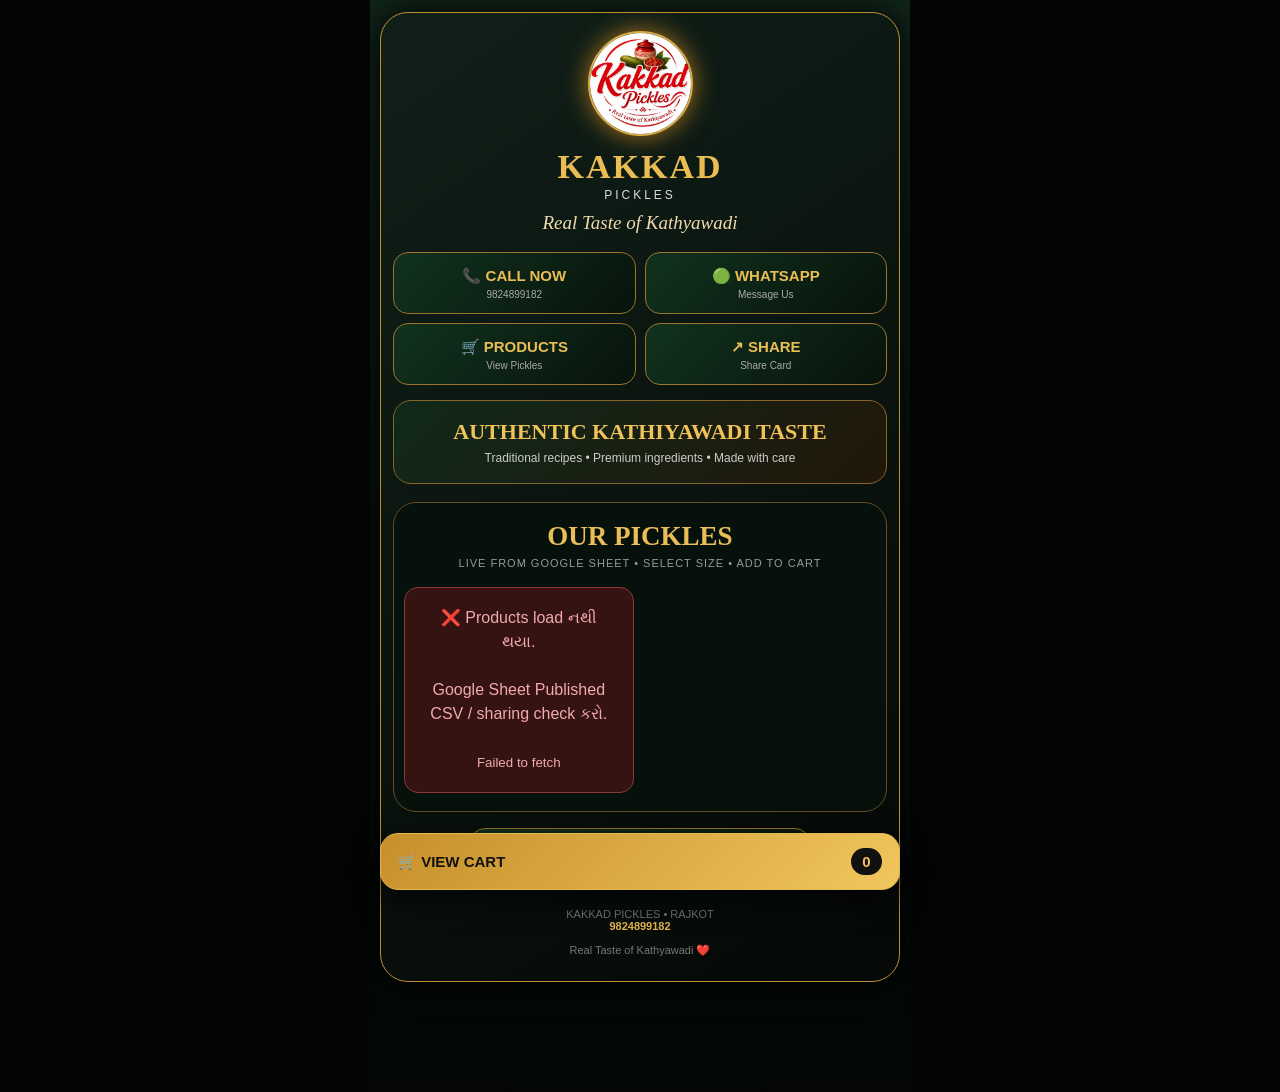
<file: index.html>
<!doctype html>
<html lang="en">
<head>
<meta charset="utf-8">
<meta name="viewport" content="width=device-width,initial-scale=1,viewport-fit=cover">
<meta name="theme-color" content="#07150f">
<title>Kakkad Pickles | Rajkot</title>

<style>
*{box-sizing:border-box}

html{
  scroll-behavior:smooth;
}

body{
  margin:0;
  background:#030604;
  color:#fff;
  font-family:Arial,sans-serif;
}

.page{
  width:min(100%,540px);
  margin:auto;
  min-height:100vh;
  padding:12px 10px 110px;
  background:linear-gradient(
    180deg,
    #10251a,
    #07110c 45%,
    #030604
  );
}

.main{
  border:1px solid #bd8f35;
  border-radius:28px;
  padding:18px 12px 24px;
  background:linear-gradient(145deg,#102018,#050806);
  box-shadow:0 0 35px #000;
}

/* ================= LOGO ================= */

.logo-box{
  width:105px;
  height:105px;
  margin:0 auto 10px;
  border:2px solid #d9aa43;
  border-radius:50%;
  background:#06140c;
  display:flex;
  align-items:center;
  justify-content:center;
  overflow:hidden;
  box-shadow:0 0 25px #a87520;
}

.logo-box img{
  width:100%;
  height:100%;
  object-fit:contain;
  display:block;
}

/* fallback K */
.logo-fallback{
  color:#e8bb50;
  font:700 52px Georgia,serif;
}

/* ================= HEADER ================= */

h1{
  text-align:center;
  margin:12px 0 2px;
  color:#e9bc54;
  font:700 34px Georgia,serif;
  letter-spacing:2px;
}

.sub{
  text-align:center;
  color:#ddd;
  font-size:12px;
  letter-spacing:3px;
}

.tag{
  text-align:center;
  color:#f1dbad;
  font:italic 19px Georgia,serif;
  margin:10px 0 18px;
}

/* ================= ACTION BUTTONS ================= */

.actions{
  display:grid;
  grid-template-columns:1fr 1fr;
  gap:9px;
}

.action{
  min-height:62px;
  border:1px solid #9b742d;
  border-radius:15px;
  background:linear-gradient(135deg,#11321e,#07130c);
  color:#fff;
  text-decoration:none;
  display:flex;
  flex-direction:column;
  align-items:center;
  justify-content:center;
  cursor:pointer;
}

.action strong{
  color:#eabd55;
  font-size:15px;
}

.action small{
  color:#aaa;
  margin-top:4px;
  font-size:10px;
}

/* ================= HERO ================= */

.hero{
  margin-top:15px;
  padding:18px 12px;
  text-align:center;
  border:1px solid #88652a;
  border-radius:18px;
  background:linear-gradient(135deg,#10291a,#211709);
}

.hero strong{
  display:block;
  color:#efc25a;
  font:700 22px Georgia,serif;
}

.hero span{
  display:block;
  color:#ccc;
  font-size:12px;
  margin-top:6px;
}

/* ================= PRODUCTS ================= */

.section{
  margin-top:18px;
}

.products{
  padding:18px 10px;
  border:1px solid #654c21;
  border-radius:23px;
  background:#07110c;
}

.section-title{
  text-align:center;
  color:#eabd57;
  font:700 27px Georgia,serif;
}

.section-sub{
  text-align:center;
  color:#999;
  font-size:11px;
  letter-spacing:1px;
  margin:5px 0 18px;
}

.loading{
  text-align:center;
  padding:25px 10px;
  color:#c9c9c9;
}

.error{
  padding:18px;
  text-align:center;
  border:1px solid #8d3737;
  border-radius:14px;
  background:#351313;
  color:#f2aaaa;
  line-height:1.5;
}

/* product grid */

.product-list{
  display:grid;
  grid-template-columns:1fr;
  gap:13px;
}

.product-card{
  padding:16px 12px;
  border:1px solid #87652b;
  border-radius:19px;
  background:linear-gradient(
    145deg,
    #12261a,
    #08120d
  );
  box-shadow:0 5px 15px #0005;
}

.product-image{
  width:100%;
  height:145px;
  margin-bottom:13px;
  border-radius:14px;
  overflow:hidden;
  border:1px solid #6e5223;
  background:
    linear-gradient(135deg,#14291c,#07110c);
  display:flex;
  align-items:center;
  justify-content:center;
}

.product-image img{
  width:100%;
  height:100%;
  object-fit:contain;
  display:block;
}

.placeholder{
  text-align:center;
  color:#b78c3a;
  font:700 42px Georgia,serif;
}

.product-card h3{
  margin:0 0 13px;
  text-align:center;
  color:#edc15b;
  font:700 21px/1.25 Georgia,serif;
}

.product-image-box{
  width:100%;
  padding:8px;
  border:1px solid #9b742d;
  border-radius:20px;
  overflow:hidden;
}

.product-image-box img{
  width:100%;
  height:auto;
  display:block;
  object-fit:cover;
  border-radius:14px;
}

/* size buttons */

.size-grid{
  display:grid;
  grid-template-columns:1fr 1fr;
  gap:10px;
}

.size-card{
  min-height:112px;
  padding:10px 6px;
  border:1px solid #9b742d;
  border-radius:13px;
  background:#08150e;
  color:#fff;
  cursor:pointer;
  touch-action:manipulation;
  transition:.15s;
}

.size-card:hover{
  border-color:#efc45c;
}

.size-card:active{
  transform:scale(.96);
}

.size-card.selected{
  border-color:#ffe08b;
  background:linear-gradient(
    135deg,
    #bd8728,
    #edc35d
  );
  color:#111;
  box-shadow:0 0 18px #d9a83d66;
}

.size{
  display:block;
  font-size:14px;
  font-weight:700;
}

.price{
  display:block;
  color:#edbd50;
  font-size:22px;
  font-weight:900;
  margin:7px 0 10px;
}

.size-card.selected .price{
  color:#111;
}

.add{
  display:block;
  padding:9px 3px;
  border-radius:9px;
  background:linear-gradient(
    135deg,
    #c88f2b,
    #edc35c
  );
  color:#111;
  font-size:10px;
  font-weight:900;
}

.size-card.selected .add{
  background:#111;
  color:#f0c45c;
}

/* ================= LOCATION ================= */

.location{
  margin-top:16px;
  display:flex;
  justify-content:center;
}

.location a{
  width:min(100%,340px);
}

/* ================= FOOTER ================= */

.footer{
  text-align:center;
  color:#777;
  font-size:11px;
  margin-top:18px;
}

.phone{
  color:#e6b64f;
  font-weight:800;
}

/* ================= CART BAR ================= */

.cart-bar{
  position:fixed;
  left:50%;
  bottom:10px;
  transform:translateX(-50%);
  width:min(94%,520px);
  z-index:100;
}

.view-cart{
  width:100%;
  padding:14px 17px;
  border:1px solid #e4b84d;
  border-radius:18px;
  background:linear-gradient(
    135deg,
    #c78f2b,
    #f0c75d
  );
  color:#111;
  font-size:15px;
  font-weight:900;
  display:flex;
  align-items:center;
  justify-content:space-between;
  box-shadow:0 10px 30px #000b;
  cursor:pointer;
}

.cart-count{
  min-width:31px;
  padding:5px 10px;
  border-radius:20px;
  background:#111;
  color:#efc15b;
  text-align:center;
}

/* ================= CART PANEL ================= */

.cart-panel{
  display:none;
  position:fixed;
  left:50%;
  bottom:78px;
  transform:translateX(-50%);
  width:min(94%,520px);
  max-height:62vh;
  overflow:auto;
  z-index:99;
  padding:18px;
  background:#07110c;
  border:1px solid #c99a32;
  border-radius:23px;
  box-shadow:0 18px 55px #000e;
}

.cart-panel.show{
  display:block;
}

.cart-head{
  display:flex;
  align-items:center;
  justify-content:space-between;
}

.cart-head h2{
  margin:0;
  color:#edc15b;
  font:700 23px Georgia,serif;
}

.close-cart{
  width:35px;
  height:35px;
  border:1px solid #866326;
  border-radius:10px;
  background:#09150e;
  color:#fff;
  font-size:21px;
  cursor:pointer;
}

.cart-list{
  margin-top:8px;
}

.cart-item{
  display:flex;
  align-items:center;
  justify-content:space-between;
  gap:12px;
  padding:12px 0;
  border-bottom:1px solid #ffffff12;
}

.cart-name{
  font-weight:800;
}

.cart-meta{
  display:block;
  color:#aaa;
  font-size:12px;
  margin-top:4px;
}

.qty{
  display:flex;
  align-items:center;
  gap:8px;
  flex-shrink:0;
}

.qty button{
  width:32px;
  height:32px;
  border:1px solid #a97b2d;
  border-radius:8px;
  background:#0b1b12;
  color:#edbd50;
  font-weight:900;
  font-size:18px;
  cursor:pointer;
  touch-action:manipulation;
}

.qty button:active{
  transform:scale(.92);
  background:#183522;
}

.summary{
  display:flex;
  justify-content:space-between;
  margin-top:14px;
  padding-top:12px;
  border-top:1px solid #a77b2d55;
  color:#edbd50;
  font-size:18px;
  font-weight:900;
}

.order{
  width:100%;
  margin-top:12px;
  padding:14px;
  border:0;
  border-radius:13px;
  background:linear-gradient(
    135deg,
    #c78f2b,
    #efc55d
  );
  color:#111;
  font-size:15px;
  font-weight:900;
  cursor:pointer;
}

.empty{
  text-align:center;
  color:#aaa;
  padding:18px;
}

/* ================= RESPONSIVE ================= */

@media(min-width:600px){
  .product-list{
    grid-template-columns:repeat(2,minmax(0,1fr));
  }
}

@media(max-width:380px){

  .page{
    padding-left:7px;
    padding-right:7px;
  }

  .main{
    padding-left:9px;
    padding-right:9px;
  }

  .product-card{
    padding:14px 9px;
  }

  .product-image{
    height:125px;
  }

  .product-card h3{
    font-size:19px;
  }

  .size-card{
    min-height:105px;
  }

  .size-grid{
    gap:8px;
  }
}

/* ===== FINAL PRODUCT IMAGE WIDTH FIX ===== */

#products .product-card{
  width:100% !important;
  overflow:hidden !important;
}

#products .product-card .image-box,
#products .product-card .product-image-box,
#products .product-card .image-wrap{
  width:100% !important;
  max-width:100% !important;
  padding:0 !important;
  margin:0 0 16px 0 !important;
  overflow:hidden !important;
  border-radius:18px !important;
}

#products .product-card img{
  width:100% !important;
  max-width:100% !important;
  height:auto !important;
  min-width:100% !important;
  object-fit:cover !important;
  object-position:center !important;
  display:block !important;
  border-radius:18px !important;
}

/* Mobile */
@media(max-width:600px){
  #products .product-card img{
    width:100% !important;
    height:auto !important;
  }
}

/* FINAL GOLKERI IMAGE - FULL WIDTH + NO CROP */
#products .product-card img,
#products .product-image,
#products .image-box img {
    width: 100% !important;
    max-width: 100% !important;
    height: auto !important;
    min-height: 0 !important;
    max-height: none !important;
    object-fit: contain !important;
    object-position: center !important;
    display: block !important;
    border-radius: 16px !important;
}
</style>
</head>

<body>

<div class="page">

<div class="main">

<!-- ================= LOGO ================= -->

<div class="logo-box">
  <img
    src="logo.webp"
    alt="Kakkad Pickles Logo"
    onerror="this.style.display='none';this.parentElement.innerHTML='<span class=&quot;logo-fallback&quot;>K</span>';"
  >
</div>

<h1>KAKKAD</h1>

<div class="sub">
  PICKLES
</div>

<div class="tag">
  Real Taste of Kathyawadi
</div>

<!-- ================= ACTIONS ================= -->

<div class="actions">

<a
  class="action"
  href="tel:+919824899182"
>
<strong>📞 CALL NOW</strong>
<small>9824899182</small>
</a>

<a
  class="action"
  href="https://wa.me/919824899182"
  target="_blank"
>
<strong>🟢 WHATSAPP</strong>
<small>Message Us</small>
</a>

<button
  class="action"
  type="button"
  onclick="document.getElementById('products').scrollIntoView({behavior:'smooth'})"
>
<strong>🛒 PRODUCTS</strong>
<small>View Pickles</small>
</button>

<button
  class="action"
  type="button"
  onclick="shareCard()"
>
<strong>↗ SHARE</strong>
<small>Share Card</small>
</button>

</div>

<!-- ================= HERO ================= -->

<div class="hero">

<strong>
AUTHENTIC KATHIYAWADI TASTE
</strong>

<span>
Traditional recipes • Premium ingredients • Made with care
</span>

</div>

<!-- ================= PRODUCTS ================= -->

<section
  class="section products"
  id="products"
>

<div class="section-title">
OUR PICKLES
</div>

<div class="section-sub">
LIVE FROM GOOGLE SHEET • SELECT SIZE • ADD TO CART
</div>

<div
  id="productList"
  class="product-list"
>

<div class="loading">
⏳ Loading products...
</div>

</div>

</section>

<!-- ================= LOCATION ================= -->

<div class="location">

<a
  class="action"
  href="https://www.google.com/maps/search/?api=1&query=Kakkad+Pickles+Rajkot"
  target="_blank"
>
<strong>📍 LOCATION</strong>
<small>Rajkot, Gujarat</small>
</a>

</div>

<div class="footer">

KAKKAD PICKLES • RAJKOT
<br>

<span class="phone">
9824899182
</span>

<br><br>

Real Taste of Kathyawadi ❤️

</div>

</div>
</div>

<!-- ================= CART PANEL ================= -->

<div
  id="cartPanel"
  class="cart-panel"
>

<div class="cart-head">

<h2>
YOUR CART
</h2>

<button
  class="close-cart"
  type="button"
  onclick="toggleCart()"
>
×
</button>

</div>

<div
  id="cartList"
  class="cart-list"
></div>

<div class="summary">

<span>
Total
</span>

<span id="cartTotal">
₹0
</span>

</div>

<button
  class="order"
  type="button"
  onclick="orderCart()"
>
🟢 ORDER ON WHATSAPP
</button>

</div>

<!-- ================= FIXED CART ================= -->

<div class="cart-bar">

<button
  class="view-cart"
  type="button"
  onclick="toggleCart()"
>

<span>
🛒 VIEW CART
</span>

<span
  id="cartCount"
  class="cart-count"
>
0
</span>

</button>

</div>

<script>

/* =====================================================
   GOOGLE SHEET CSV
===================================================== */

const SHEET_URL =
"https://docs.google.com/spreadsheets/d/e/2PACX-1vStfoYZJzDES0lAav3gzVi4hHMrr-g-vu6oHbAecwVN7-j5ZfyZCE4wy5qE8oaH0fSw14Y97pHMmUrU/pub?gid=179675377&single=true&output=csv";


/* =====================================================
   WHATSAPP NUMBER
===================================================== */

const WHATSAPP_NUMBER =
"919824899182";


/* =====================================================
   CART
===================================================== */

const cart = {};


/* =====================================================
   CSV PARSER
===================================================== */

function parseCSV(text){

  const rows = [];

  let row = [];
  let cell = "";
  let insideQuotes = false;

  for(let i=0;i<text.length;i++){

    const char = text[i];
    const next = text[i+1];

    if(char === '"' && insideQuotes && next === '"'){
      cell += '"';
      i++;
      continue;
    }

    if(char === '"'){
      insideQuotes = !insideQuotes;
      continue;
    }

    if(char === "," && !insideQuotes){

      row.push(cell.trim());
      cell = "";
      continue;

    }

    if((char === "\n" || char === "\r") && !insideQuotes){

      if(char === "\r" && next === "\n"){
        i++;
      }

      row.push(cell.trim());
      cell = "";

      if(row.some(v => v !== "")){
        rows.push(row);
      }

      row = [];
      continue;
    }

    cell += char;
  }

  if(cell !== "" || row.length){

    row.push(cell.trim());

    if(row.some(v => v !== "")){
      rows.push(row);
    }
  }

  return rows;
}


/* =====================================================
   NORMALIZE COLUMN
===================================================== */

function normalize(value){

  return String(value || "")
    .trim()
    .toLowerCase()
    .replace(/\s+/g," ");
}


/* =====================================================
   LOAD PRODUCTS
===================================================== */

async function loadProducts(){

  const container =
    document.getElementById("productList");

  try{

    const response = await fetch(
      SHEET_URL + "&cache=" + Date.now(),
      {
        method:"GET",
        cache:"no-store"
      }
    );

    if(!response.ok){
      throw new Error("Google Sheet could not be loaded.");
    }

    const csv = await response.text();

    if(!csv || csv.length < 20){
      throw new Error("Empty Google Sheet response.");
    }

    const rows = parseCSV(csv);

    if(rows.length < 2){
      throw new Error("No product rows found.");
    }

    const headers = rows[0].map(normalize);

    const index = {};

    headers.forEach(function(header,i){
      index[header] = i;
    });


    /*
      Google Sheet columns:

      Display Order
      Category
      Product
      Weight
      Price
      Status
      Image
    */

    const productIndex =
      index["product"];

    const weightIndex =
      index["weight"];

    const priceIndex =
      index["price"];

    const statusIndex =
      index["status"];

    const imageIndex =
      index["image"];

    if(
      productIndex === undefined ||
      weightIndex === undefined ||
      priceIndex === undefined
    ){

      throw new Error(
        "Product / Weight / Price columns not found."
      );

    }


    const products = [];

    for(let i=1;i<rows.length;i++){

      const row = rows[i];

      const name =
        String(row[productIndex] || "").trim();

      const weight =
        String(row[weightIndex] || "").trim();

      const price =
        parseFloat(
          String(row[priceIndex] || "")
            .replace(/[₹,\s]/g,"")
        );

      const status =
        statusIndex !== undefined
          ? String(row[statusIndex] || "").trim()
          : "Active";

      const image =
        imageIndex !== undefined
          ? String(row[imageIndex] || "").trim()
          : "";


      if(!name || !weight || !price){
        continue;
      }


      if(
        status &&
        status.toLowerCase() !== "active"
      ){
        continue;
      }


      products.push({
        name:name,
        weight:weight,
        price:price,
        image:image
      });

    }


    if(!products.length){

      throw new Error(
        "No Active products found in Google Sheet."
      );

    }


    renderProducts(products);

  }catch(error){

    console.error(
      "Google Sheet error:",
      error
    );

    container.innerHTML = `
      <div class="error">

      ❌ Products load નથી થયા.

      <br><br>

      Google Sheet Published CSV / sharing check કરો.

      <br><br>

      <small>
      ${escapeHTML(error.message)}
      </small>

      </div>
    `;

  }

}


/* =====================================================
   ESCAPE HTML
===================================================== */

function escapeHTML(value){

  return String(value)
    .replace(/&/g,"&amp;")
    .replace(/</g,"&lt;")
    .replace(/>/g,"&gt;")
    .replace(/"/g,"&quot;")
    .replace(/'/g,"&#039;");

}


/* =====================================================
   IMAGE URL
===================================================== */

function getImageURL(url){

  if(!url) return "";

  url = url.trim();

  if(!url) return "";

  /*
    Google Drive support
  */

  const driveMatch =
    url.match(/\/file\/d\/([^/]+)/);

  if(driveMatch){

    return
      "https://drive.google.com/uc?export=view&id="
      + driveMatch[1];

  }


  return url;

}


/* =====================================================
   RENDER PRODUCTS
===================================================== */

function renderProducts(products){

  const container =
    document.getElementById("productList");

  container.innerHTML = "";

  /*
    Group products by product name
  */

  const groups = {};

  products.forEach(function(item){

    const key =
      normalize(item.name);

    if(!groups[key]){

      groups[key] = {
        name:item.name,
        image:item.image,
        sizes:[]
      };

    }

    groups[key].sizes.push(item);

    /*
      If first row has no image
      but another row has image,
      use that image.
    */

    if(
      !groups[key].image &&
      item.image
    ){

      groups[key].image =
        item.image;

    }

  });


  Object.values(groups).forEach(function(product){

    const card =
      document.createElement("article");

    card.className =
      "product-card";


    /* IMAGE */

    const imageBox =
      document.createElement("div");

    imageBox.className =
      "product-image";


    const imageURL =
      getImageURL(product.image);


    if(imageURL){

      const img =
        document.createElement("img");

      img.src = imageURL;

      img.alt =
        product.name;

      img.loading =
        "lazy";

      img.onerror =
        function(){

          this.style.display =
            "none";

          imageBox.innerHTML =
            '<div class="placeholder">K</div>';

        };

      imageBox.appendChild(img);

    }else{

      imageBox.innerHTML =
        '<div class="placeholder">K</div>';

    }


    card.appendChild(imageBox);


    /* PRODUCT NAME */

    const title =
      document.createElement("h3");

    title.textContent =
      product.name;

    card.appendChild(title);


    /* SIZE GRID */

    const sizeGrid =
      document.createElement("div");

    sizeGrid.className =
      "size-grid";


    product.sizes.forEach(function(item){

      const button =
        document.createElement("button");

      button.type =
        "button";

      button.className =
        "size-card";


      const size =
        document.createElement("span");

      size.className =
        "size";

      size.textContent =
        item.weight;


      const price =
        document.createElement("span");

      price.className =
        "price";

      price.textContent =
        "₹" + item.price;


      const add =
        document.createElement("span");

      add.className =
        "add";

      add.textContent =
        "🛒 ADD TO CART";


      button.appendChild(size);
      button.appendChild(price);
      button.appendChild(add);


      button.onclick =
        function(){

          addToCart(
            item.name,
            item.weight,
            item.price,
            button
          );

        };


      sizeGrid.appendChild(button);

    });


    card.appendChild(sizeGrid);

    container.appendChild(card);

  });

}


/* =====================================================
   ADD TO CART
===================================================== */

function addToCart(
  product,
  weight,
  price,
  button
){

  const key =
    product + "|" + weight;


  if(!cart[key]){

    cart[key] = {
      name:product,
      weight:weight,
      price:Number(price),
      qty:0
    };

  }


  cart[key].qty++;


  /*
    Selected button
  */

  const parent =
    button.closest(".product-card");

  if(parent){

    parent
      .querySelectorAll(".size-card")
      .forEach(function(btn){

        btn.classList.remove("selected");

      });

  }


  button.classList.add("selected");


  updateCart();


  /*
    Open cart automatically
  */

  document
    .getElementById("cartPanel")
    .classList.add("show");

}


/* =====================================================
   CHANGE QUANTITY
===================================================== */

function changeQty(
  key,
  amount
){

  if(!cart[key]){
    return;
  }


  cart[key].qty += amount;


  if(cart[key].qty <= 0){

    delete cart[key];

  }


  updateCart();

}


/* =====================================================
   UPDATE CART
===================================================== */

function updateCart(){

  const items =
    Object.values(cart);


  let count = 0;
  let total = 0;


  items.forEach(function(item){

    count += item.qty;

    total +=
      item.qty * item.price;

  });


  document
    .getElementById("cartCount")
    .textContent =
      count;


  document
    .getElementById("cartTotal")
    .textContent =
      "₹" + total;


  const list =
    document.getElementById("cartList");


  if(!items.length){

    list.innerHTML =
      '<div class="empty">Your cart is empty</div>';

    return;

  }


  list.innerHTML =
    items.map(function(item){

      const key =
        item.name + "|" + item.weight;


      return `
      <div class="cart-item">

        <div>

          <div class="cart-name">
            ${escapeHTML(item.name)}
          </div>

          <div class="cart-meta">
            ${escapeHTML(item.weight)}
            • ₹${item.price} each
          </div>

        </div>

        <div class="qty">

          <button
            type="button"
            onclick='changeQty(${JSON.stringify(key)},-1)'
          >
            −
          </button>

          <span>
            ${item.qty}
          </span>

          <button
            type="button"
            onclick='changeQty(${JSON.stringify(key)},1)'
          >
            +
          </button>

        </div>

      </div>
      `;

    }).join("");

}


/* =====================================================
   TOGGLE CART
===================================================== */

function toggleCart(){

  document
    .getElementById("cartPanel")
    .classList.toggle("show");

}


/* =====================================================
   WHATSAPP ORDER
===================================================== */

function orderCart(){

  const items =
    Object.values(cart);


  if(!items.length){

    alert(
      "Please add a product first."
    );

    return;

  }


  let total = 0;


  const lines =
    items.map(function(item){

      const amount =
        item.qty * item.price;


      total += amount;


      return (
        item.name +
        " - " +
        item.weight +
        " × " +
        item.qty +
        " = ₹" +
        amount
      );

    });


  const message =
    "Hello Kakkad Pickles, I want to order:\n\n" +
    lines.join("\n") +
    "\n\nTotal = ₹" +
    total;


  /*
    Open WhatsApp
  */

  const whatsappURL =
    "https://wa.me/" +
    WHATSAPP_NUMBER +
    "?text=" +
    encodeURIComponent(message);


  window.open(
    whatsappURL,
    "_blank"
  );


  /*
    IMPORTANT:
    Clear cart after WhatsApp order
  */

  Object.keys(cart).forEach(function(key){

    delete cart[key];

  });


  /*
    Remove selected buttons
  */

  document
    .querySelectorAll(".size-card")
    .forEach(function(button){

      button.classList.remove("selected");

    });


  updateCart();


  /*
    Close cart
  */

  document
    .getElementById("cartPanel")
    .classList.remove("show");

}


/* =====================================================
   SHARE
===================================================== */

function shareCard(){

  const text =
    "Kakkad Pickles - Rajkot\n" +
    "Real Taste of Kathyawadi\n" +
    "📞 9824899182";


  if(navigator.share){

    navigator.share({

      title:
        "Kakkad Pickles",

      text:text

    }).catch(function(){});

  }else{

    window.open(
      "https://wa.me/?text=" +
      encodeURIComponent(text),
      "_blank"
    );

  }

}


/* =====================================================
   START
===================================================== */

loadProducts();

updateCart();

</script>

</body>
</html>
</file>
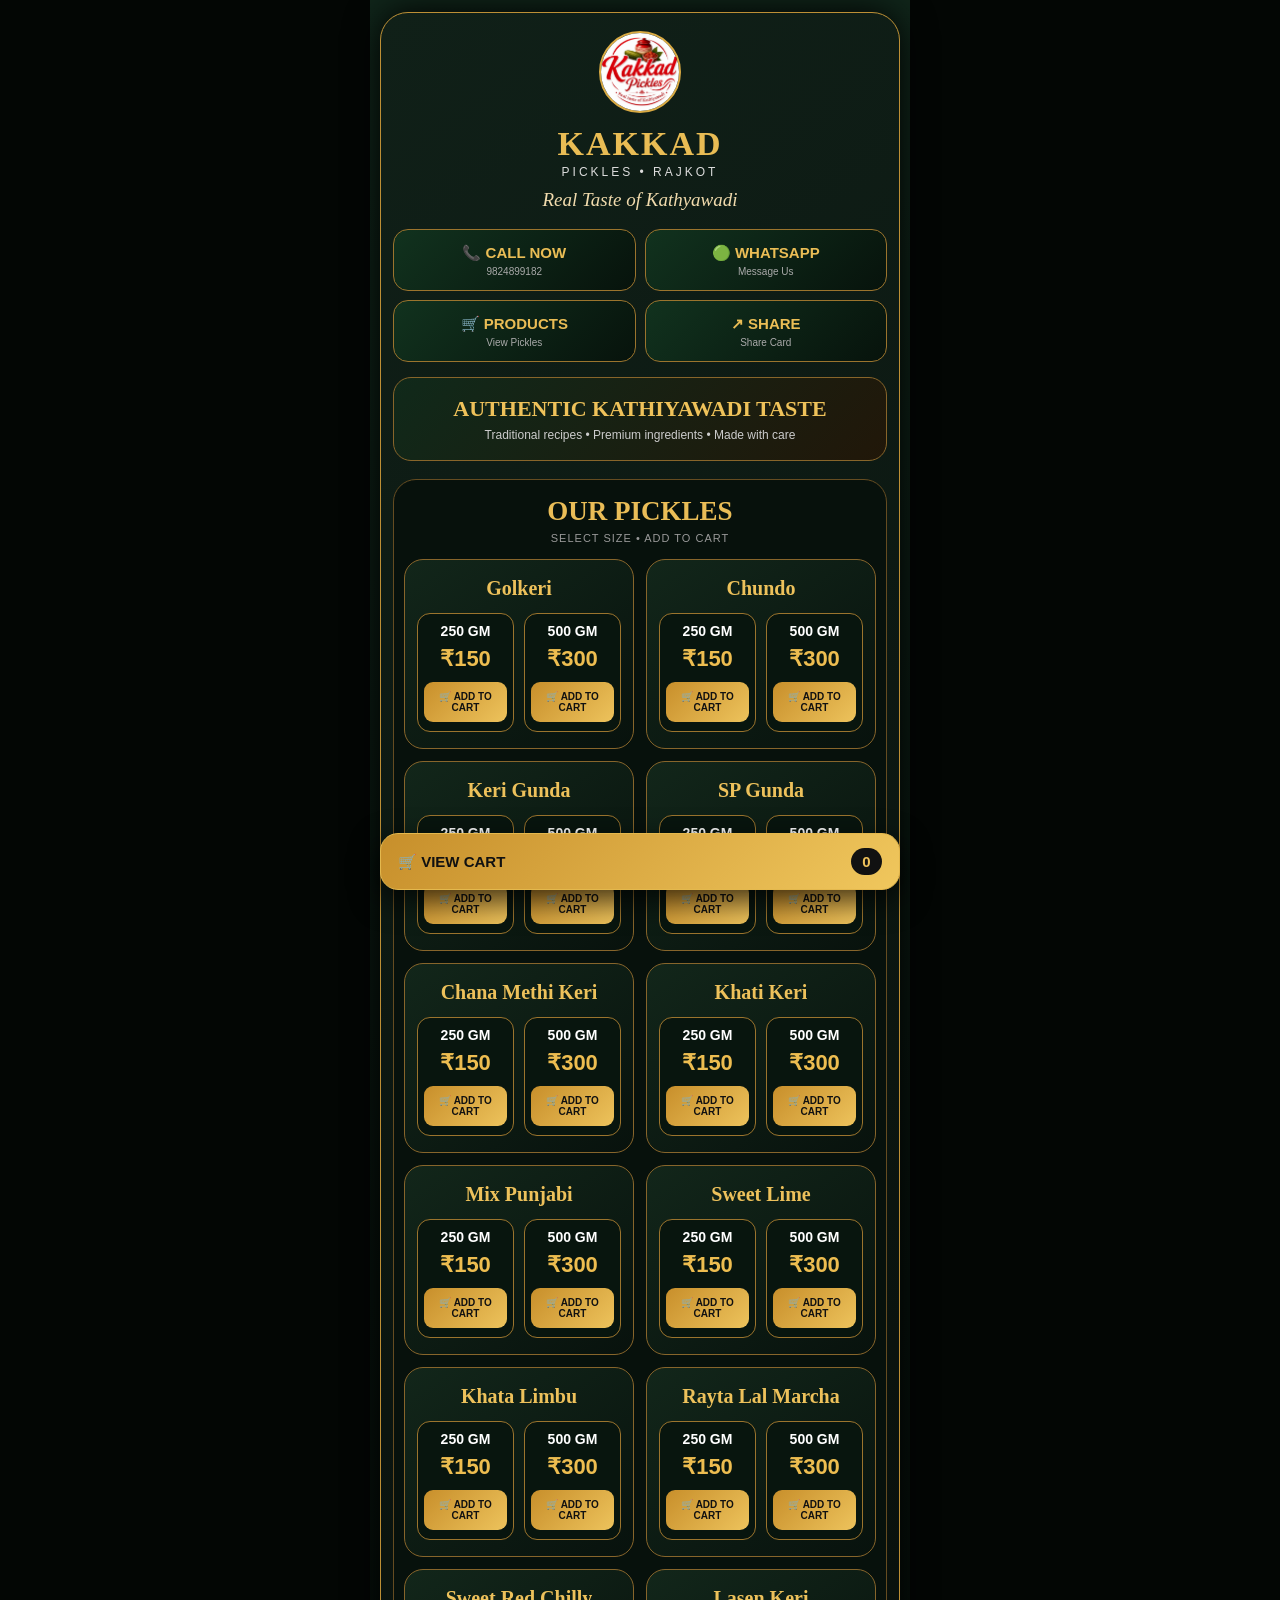
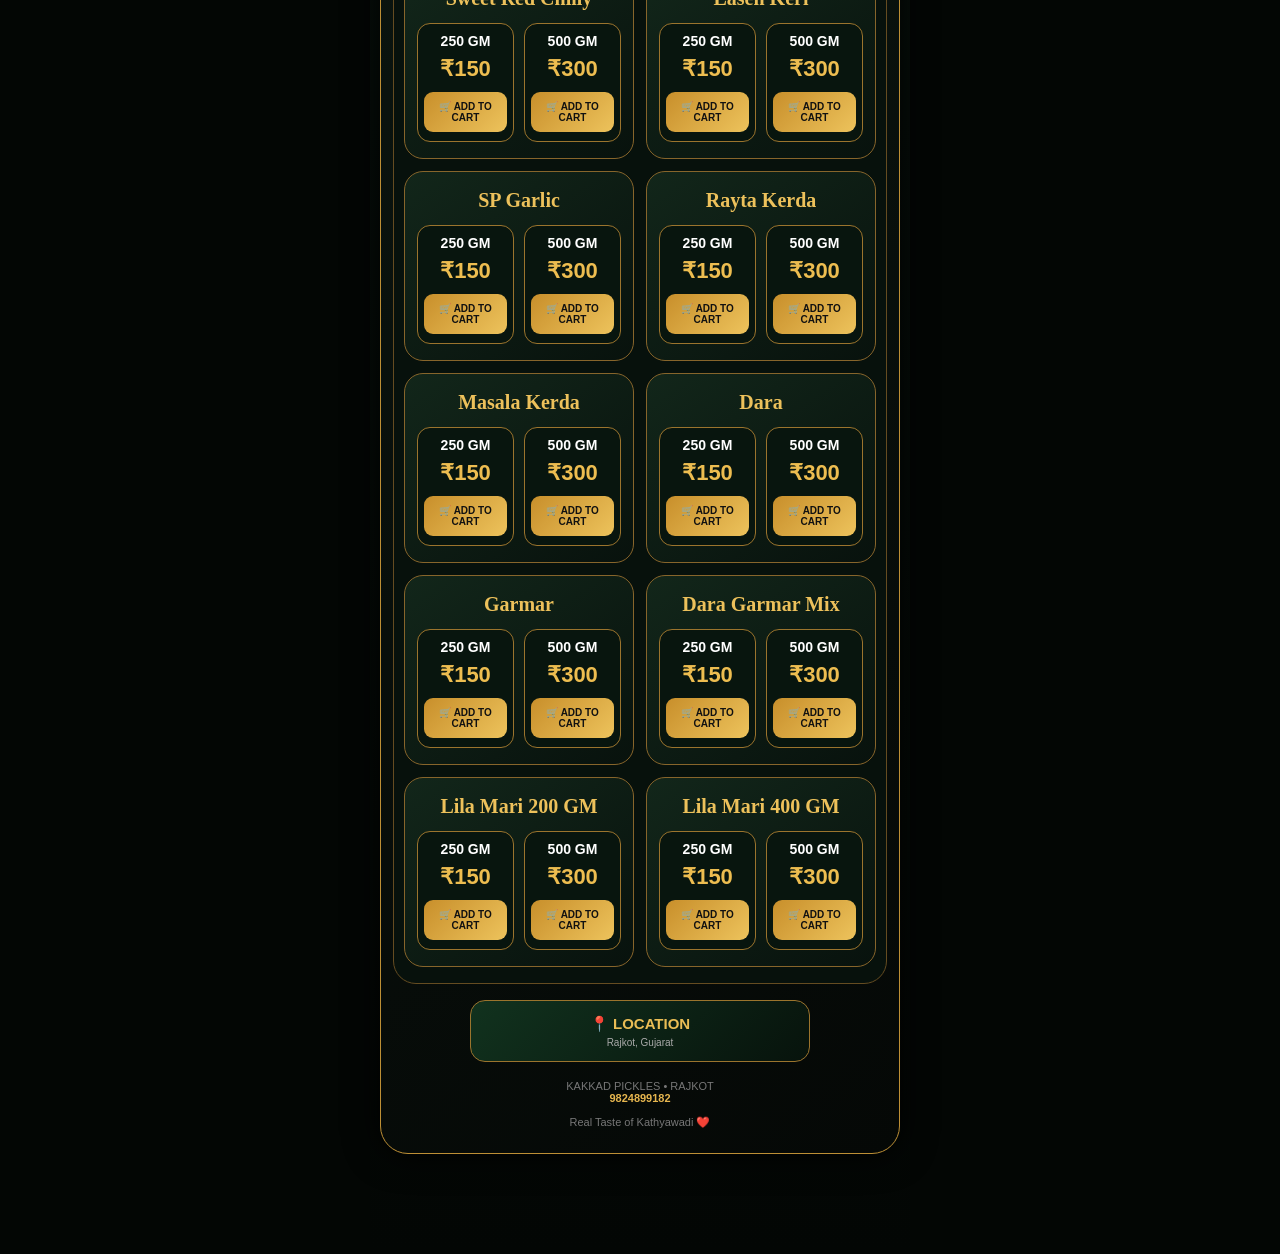
<file: Index1.html>
<!doctype html>
<html lang="en"><head>
<meta charset="utf-8">
<meta name="viewport" content="width=device-width,initial-scale=1,viewport-fit=cover">
<meta name="theme-color" content="#07150f">
<title>Kakkad Pickles | Rajkot</title>
<style>
*{box-sizing:border-box}body{margin:0;background:#030604;color:#fff;font-family:Arial,sans-serif}
.page{width:min(100%,540px);margin:auto;min-height:100vh;padding:12px 10px 100px;background:linear-gradient(180deg,#10251a,#07110c 45%,#030604)}
.main{border:1px solid #bd8f35;border-radius:28px;padding:18px 12px 24px;background:linear-gradient(145deg,#102018,#050806);box-shadow:0 0 35px #000}
.logo{width:82px;height:82px;margin:auto;border:2px solid #d9aa43;border-radius:50%;display:grid;place-items:center;background:#06140c;color:#e8bb50;font:700 45px Georgia}

.logo img{
  width:100%;
  height:100%;
  object-fit:contain;
  border-radius:50%;
}
h1{text-align:center;margin:12px 0 2px;color:#e9bc54;font:700 34px Georgia;letter-spacing:2px}.sub{text-align:center;color:#ddd;font-size:12px;letter-spacing:3px}.tag{text-align:center;color:#f1dbad;font:italic 19px Georgia;margin:10px 0 18px}
.actions{display:grid;grid-template-columns:1fr 1fr;gap:9px}.action{min-height:62px;border:1px solid #9b742d;border-radius:15px;background:linear-gradient(135deg,#11321e,#07130c);color:#fff;text-decoration:none;display:flex;flex-direction:column;align-items:center;justify-content:center;cursor:pointer}.action strong{color:#eabd55;font-size:15px}.action small{color:#aaa;margin-top:4px;font-size:10px}
.hero{margin-top:15px;padding:18px 12px;text-align:center;border:1px solid #88652a;border-radius:18px;background:linear-gradient(135deg,#10291a,#211709)}.hero strong{display:block;color:#efc25a;font:700 22px Georgia}.hero span{display:block;color:#ccc;font-size:12px;margin-top:6px}
.section{margin-top:18px}.products{padding:16px 10px;border:1px solid #654c21;border-radius:23px;background:#07110c}.section-title{text-align:center;color:#eabd57;font:700 27px Georgia}.section-sub{text-align:center;color:#999;font-size:11px;letter-spacing:1px;margin:5px 0 15px}
.product-list{display:grid;grid-template-columns:1fr;gap:12px}.product-card{padding:16px 12px;border:1px solid #87652b;border-radius:19px;background:linear-gradient(145deg,#12261a,#08120d)}.product-card h3{margin:0 0 12px;text-align:center;color:#edc15b;font:700 20px/1.25 Georgia}.size-grid{display:grid;grid-template-columns:1fr 1fr;gap:10px}
.size-card{min-height:112px;padding:9px 6px;border:1px solid #9b742d;border-radius:13px;background:#08150e;color:#fff;cursor:pointer;touch-action:manipulation}.size-card:active{transform:scale(.97)}.size-card.selected{border-color:#f6d77c;box-shadow:0 0 17px #d19e3c55}.size{display:block;font-size:14px;font-weight:700}.price{display:block;color:#edbd50;font-size:22px;font-weight:900;margin:7px 0 10px}.add{display:block;padding:9px 3px;border-radius:9px;background:linear-gradient(135deg,#c88f2b,#edc35c);color:#111;font-size:10px;font-weight:900}
.location{margin-top:16px;display:flex;justify-content:center}.location a{width:min(100%,340px)}.footer{text-align:center;color:#777;font-size:11px;margin-top:18px}.phone{color:#e6b64f;font-weight:800}
.cart-bar{position:fixed;left:50%;bottom:10px;transform:translateX(-50%);width:min(94%,520px);z-index:100}.view-cart{width:100%;padding:14px 17px;border:1px solid #e4b84d;border-radius:18px;background:linear-gradient(135deg,#c78f2b,#f0c75d);color:#111;font-size:15px;font-weight:900;display:flex;align-items:center;justify-content:space-between;box-shadow:0 10px 30px #000b;cursor:pointer}.cart-count{min-width:31px;padding:5px 10px;border-radius:20px;background:#111;color:#efc15b;text-align:center}
.cart-panel{display:none;position:fixed;left:50%;bottom:78px;transform:translateX(-50%);width:min(94%,520px);max-height:62vh;overflow:auto;z-index:99;padding:18px;background:#07110c;border:1px solid #c99a32;border-radius:23px;box-shadow:0 18px 55px #000e}.cart-panel.show{display:block}.cart-head{display:flex;align-items:center;justify-content:space-between}.cart-head h2{margin:0;color:#edc15b;font:700 23px Georgia}.close-cart{width:35px;height:35px;border:1px solid #866326;border-radius:10px;background:#09150e;color:#fff;font-size:21px}.cart-list{margin-top:8px}.cart-item{display:flex;align-items:center;justify-content:space-between;gap:12px;padding:12px 0;border-bottom:1px solid #ffffff12}.cart-name{font-weight:800}.cart-meta{display:block;color:#aaa;font-size:12px;margin-top:4px}.qty{display:flex;align-items:center;gap:8px}.qty button{width:32px;height:32px;border:1px solid #a97b2d;border-radius:8px;background:#0b1b12;color:#edbd50;font-weight:900;font-size:18px;cursor:pointer;touch-action:manipulation}.qty button:active{transform:scale(.92)}.summary{display:flex;justify-content:space-between;margin-top:14px;padding-top:12px;border-top:1px solid #a77b2d55;color:#edbd50;font-size:18px;font-weight:900}.order{width:100%;margin-top:12px;padding:14px;border:0;border-radius:13px;background:#19a94b;color:#fff;font-size:15px;font-weight:900;cursor:pointer}.empty{text-align:center;color:#aaa;padding:18px}
@media(min-width:600px){.product-list{grid-template-columns:repeat(2,minmax(0,1fr))}}
</style></head><body>
<div class="page"><div class="main">
<div class="logo">
  <img src="logo.webp" alt="Kakkad Pickles Logo">
</div><h1>KAKKAD</h1><div class="sub">PICKLES • RAJKOT</div><div class="tag">Real Taste of Kathyawadi</div>
<div class="actions">
<a class="action" href="tel:+919824899182"><strong>📞 CALL NOW</strong><small>9824899182</small></a>
<a class="action" href="https://wa.me/919824899182" target="_blank"><strong>🟢 WHATSAPP</strong><small>Message Us</small></a>
<button class="action" type="button" onclick="document.getElementById('products').scrollIntoView({behavior:'smooth'})"><strong>🛒 PRODUCTS</strong><small>View Pickles</small></button>
<button class="action" type="button" onclick="shareCard()"><strong>↗ SHARE</strong><small>Share Card</small></button></div>
<div class="hero"><strong>AUTHENTIC KATHIYAWADI TASTE</strong><span>Traditional recipes • Premium ingredients • Made with care</span></div>
<section class="section products" id="products"><div class="section-title">OUR PICKLES</div><div class="section-sub">SELECT SIZE • ADD TO CART</div><div class="product-list">
<article class="product-card"><h3>Golkeri</h3><div class="size-grid">
<button class="size-card" type="button" data-product="Golkeri" data-size="250" data-price="150"><span class="size">250 GM</span><span class="price">₹150</span><span class="add">🛒 ADD TO CART</span></button>
<button class="size-card" type="button" data-product="Golkeri" data-size="500" data-price="300"><span class="size">500 GM</span><span class="price">₹300</span><span class="add">🛒 ADD TO CART</span></button>
</div></article>
<article class="product-card"><h3>Chundo</h3><div class="size-grid">
<button class="size-card" type="button" data-product="Chundo" data-size="250" data-price="150"><span class="size">250 GM</span><span class="price">₹150</span><span class="add">🛒 ADD TO CART</span></button>
<button class="size-card" type="button" data-product="Chundo" data-size="500" data-price="300"><span class="size">500 GM</span><span class="price">₹300</span><span class="add">🛒 ADD TO CART</span></button>
</div></article>
<article class="product-card"><h3>Keri Gunda</h3><div class="size-grid">
<button class="size-card" type="button" data-product="Keri Gunda" data-size="250" data-price="150"><span class="size">250 GM</span><span class="price">₹150</span><span class="add">🛒 ADD TO CART</span></button>
<button class="size-card" type="button" data-product="Keri Gunda" data-size="500" data-price="300"><span class="size">500 GM</span><span class="price">₹300</span><span class="add">🛒 ADD TO CART</span></button>
</div></article>
<article class="product-card"><h3>SP Gunda</h3><div class="size-grid">
<button class="size-card" type="button" data-product="SP Gunda" data-size="250" data-price="150"><span class="size">250 GM</span><span class="price">₹150</span><span class="add">🛒 ADD TO CART</span></button>
<button class="size-card" type="button" data-product="SP Gunda" data-size="500" data-price="300"><span class="size">500 GM</span><span class="price">₹300</span><span class="add">🛒 ADD TO CART</span></button>
</div></article>
<article class="product-card"><h3>Chana Methi Keri</h3><div class="size-grid">
<button class="size-card" type="button" data-product="Chana Methi Keri" data-size="250" data-price="150"><span class="size">250 GM</span><span class="price">₹150</span><span class="add">🛒 ADD TO CART</span></button>
<button class="size-card" type="button" data-product="Chana Methi Keri" data-size="500" data-price="300"><span class="size">500 GM</span><span class="price">₹300</span><span class="add">🛒 ADD TO CART</span></button>
</div></article>
<article class="product-card"><h3>Khati Keri</h3><div class="size-grid">
<button class="size-card" type="button" data-product="Khati Keri" data-size="250" data-price="150"><span class="size">250 GM</span><span class="price">₹150</span><span class="add">🛒 ADD TO CART</span></button>
<button class="size-card" type="button" data-product="Khati Keri" data-size="500" data-price="300"><span class="size">500 GM</span><span class="price">₹300</span><span class="add">🛒 ADD TO CART</span></button>
</div></article>
<article class="product-card"><h3>Mix Punjabi</h3><div class="size-grid">
<button class="size-card" type="button" data-product="Mix Punjabi" data-size="250" data-price="150"><span class="size">250 GM</span><span class="price">₹150</span><span class="add">🛒 ADD TO CART</span></button>
<button class="size-card" type="button" data-product="Mix Punjabi" data-size="500" data-price="300"><span class="size">500 GM</span><span class="price">₹300</span><span class="add">🛒 ADD TO CART</span></button>
</div></article>
<article class="product-card"><h3>Sweet Lime</h3><div class="size-grid">
<button class="size-card" type="button" data-product="Sweet Lime" data-size="250" data-price="150"><span class="size">250 GM</span><span class="price">₹150</span><span class="add">🛒 ADD TO CART</span></button>
<button class="size-card" type="button" data-product="Sweet Lime" data-size="500" data-price="300"><span class="size">500 GM</span><span class="price">₹300</span><span class="add">🛒 ADD TO CART</span></button>
</div></article>
<article class="product-card"><h3>Khata Limbu</h3><div class="size-grid">
<button class="size-card" type="button" data-product="Khata Limbu" data-size="250" data-price="150"><span class="size">250 GM</span><span class="price">₹150</span><span class="add">🛒 ADD TO CART</span></button>
<button class="size-card" type="button" data-product="Khata Limbu" data-size="500" data-price="300"><span class="size">500 GM</span><span class="price">₹300</span><span class="add">🛒 ADD TO CART</span></button>
</div></article>
<article class="product-card"><h3>Rayta Lal Marcha</h3><div class="size-grid">
<button class="size-card" type="button" data-product="Rayta Lal Marcha" data-size="250" data-price="150"><span class="size">250 GM</span><span class="price">₹150</span><span class="add">🛒 ADD TO CART</span></button>
<button class="size-card" type="button" data-product="Rayta Lal Marcha" data-size="500" data-price="300"><span class="size">500 GM</span><span class="price">₹300</span><span class="add">🛒 ADD TO CART</span></button>
</div></article>
<article class="product-card"><h3>Sweet Red Chilly</h3><div class="size-grid">
<button class="size-card" type="button" data-product="Sweet Red Chilly" data-size="250" data-price="150"><span class="size">250 GM</span><span class="price">₹150</span><span class="add">🛒 ADD TO CART</span></button>
<button class="size-card" type="button" data-product="Sweet Red Chilly" data-size="500" data-price="300"><span class="size">500 GM</span><span class="price">₹300</span><span class="add">🛒 ADD TO CART</span></button>
</div></article>
<article class="product-card"><h3>Lasen Keri</h3><div class="size-grid">
<button class="size-card" type="button" data-product="Lasen Keri" data-size="250" data-price="150"><span class="size">250 GM</span><span class="price">₹150</span><span class="add">🛒 ADD TO CART</span></button>
<button class="size-card" type="button" data-product="Lasen Keri" data-size="500" data-price="300"><span class="size">500 GM</span><span class="price">₹300</span><span class="add">🛒 ADD TO CART</span></button>
</div></article>
<article class="product-card"><h3>SP Garlic</h3><div class="size-grid">
<button class="size-card" type="button" data-product="SP Garlic" data-size="250" data-price="150"><span class="size">250 GM</span><span class="price">₹150</span><span class="add">🛒 ADD TO CART</span></button>
<button class="size-card" type="button" data-product="SP Garlic" data-size="500" data-price="300"><span class="size">500 GM</span><span class="price">₹300</span><span class="add">🛒 ADD TO CART</span></button>
</div></article>
<article class="product-card"><h3>Rayta Kerda</h3><div class="size-grid">
<button class="size-card" type="button" data-product="Rayta Kerda" data-size="250" data-price="150"><span class="size">250 GM</span><span class="price">₹150</span><span class="add">🛒 ADD TO CART</span></button>
<button class="size-card" type="button" data-product="Rayta Kerda" data-size="500" data-price="300"><span class="size">500 GM</span><span class="price">₹300</span><span class="add">🛒 ADD TO CART</span></button>
</div></article>
<article class="product-card"><h3>Masala Kerda</h3><div class="size-grid">
<button class="size-card" type="button" data-product="Masala Kerda" data-size="250" data-price="150"><span class="size">250 GM</span><span class="price">₹150</span><span class="add">🛒 ADD TO CART</span></button>
<button class="size-card" type="button" data-product="Masala Kerda" data-size="500" data-price="300"><span class="size">500 GM</span><span class="price">₹300</span><span class="add">🛒 ADD TO CART</span></button>
</div></article>
<article class="product-card"><h3>Dara</h3><div class="size-grid">
<button class="size-card" type="button" data-product="Dara" data-size="250" data-price="150"><span class="size">250 GM</span><span class="price">₹150</span><span class="add">🛒 ADD TO CART</span></button>
<button class="size-card" type="button" data-product="Dara" data-size="500" data-price="300"><span class="size">500 GM</span><span class="price">₹300</span><span class="add">🛒 ADD TO CART</span></button>
</div></article>
<article class="product-card"><h3>Garmar</h3><div class="size-grid">
<button class="size-card" type="button" data-product="Garmar" data-size="250" data-price="150"><span class="size">250 GM</span><span class="price">₹150</span><span class="add">🛒 ADD TO CART</span></button>
<button class="size-card" type="button" data-product="Garmar" data-size="500" data-price="300"><span class="size">500 GM</span><span class="price">₹300</span><span class="add">🛒 ADD TO CART</span></button>
</div></article>
<article class="product-card"><h3>Dara Garmar Mix</h3><div class="size-grid">
<button class="size-card" type="button" data-product="Dara Garmar Mix" data-size="250" data-price="150"><span class="size">250 GM</span><span class="price">₹150</span><span class="add">🛒 ADD TO CART</span></button>
<button class="size-card" type="button" data-product="Dara Garmar Mix" data-size="500" data-price="300"><span class="size">500 GM</span><span class="price">₹300</span><span class="add">🛒 ADD TO CART</span></button>
</div></article>
<article class="product-card"><h3>Lila Mari 200 GM</h3><div class="size-grid">
<button class="size-card" type="button" data-product="Lila Mari 200 GM" data-size="250" data-price="150"><span class="size">250 GM</span><span class="price">₹150</span><span class="add">🛒 ADD TO CART</span></button>
<button class="size-card" type="button" data-product="Lila Mari 200 GM" data-size="500" data-price="300"><span class="size">500 GM</span><span class="price">₹300</span><span class="add">🛒 ADD TO CART</span></button>
</div></article>
<article class="product-card"><h3>Lila Mari 400 GM</h3><div class="size-grid">
<button class="size-card" type="button" data-product="Lila Mari 400 GM" data-size="250" data-price="150"><span class="size">250 GM</span><span class="price">₹150</span><span class="add">🛒 ADD TO CART</span></button>
<button class="size-card" type="button" data-product="Lila Mari 400 GM" data-size="500" data-price="300"><span class="size">500 GM</span><span class="price">₹300</span><span class="add">🛒 ADD TO CART</span></button>
</div></article>
</div></section>
<div class="location"><a class="action" href="https://www.google.com/maps/search/?api=1&query=Kakkad+Pickles+Rajkot" target="_blank"><strong>📍 LOCATION</strong><small>Rajkot, Gujarat</small></a></div>
<div class="footer">KAKKAD PICKLES • RAJKOT<br><span class="phone">9824899182</span><br><br>Real Taste of Kathyawadi ❤️</div>
</div></div>
<div id="cartPanel" class="cart-panel"><div class="cart-head"><h2>YOUR CART</h2><button class="close-cart" type="button" onclick="toggleCart()">×</button></div><div id="cartList" class="cart-list"></div><div class="summary"><span>Total</span><span id="cartTotal">₹0</span></div><button class="order" type="button" onclick="orderCart()">🟢 ORDER ON WHATSAPP</button></div>
<div class="cart-bar"><button class="view-cart" type="button" onclick="toggleCart()"><span>🛒 VIEW CART</span><span id="cartCount" class="cart-count">0</span></button></div>
<script>
const cart = {};

function addToCart(product,size,price,button){
  const key=product+"|"+size;
  if(!cart[key]) cart[key]={name:product,size:size,price:Number(price),qty:0};
  cart[key].qty++;
  document.querySelectorAll(".size-card").forEach(b=>b.classList.remove("selected"));
  if(button) button.classList.add("selected");
  updateCart();
  document.getElementById("cartPanel").classList.add("show");
}

function changeQty(key,amount){
  if(!cart[key]) return;
  cart[key].qty=Number(cart[key].qty)+Number(amount);
  if(cart[key].qty<=0) delete cart[key];
  updateCart();
}

function updateCart(){
  const items=Object.values(cart);
  let count=0,total=0;
  items.forEach(item=>{count+=item.qty;total+=item.qty*item.price;});
  document.getElementById("cartCount").textContent=count;
  document.getElementById("cartTotal").textContent="₹"+total;

  const list=document.getElementById("cartList");
  list.innerHTML="";
  if(!items.length){
    list.innerHTML='<div class="empty">Your cart is empty</div>';
    return;
  }

  items.forEach(item=>{
    const key=item.name+"|"+item.size;
    const row=document.createElement("div");
    row.className="cart-item";

    const info=document.createElement("div");
    const name=document.createElement("div");
    name.className="cart-name";
    name.textContent=item.name;
    const meta=document.createElement("div");
    meta.className="cart-meta";
    meta.textContent=item.size+" GM • ₹"+item.price+" each";
    info.append(name,meta);

    const qty=document.createElement("div");
    qty.className="qty";

    const minus=document.createElement("button");
    minus.type="button";
    minus.textContent="−";
    minus.addEventListener("click",()=>changeQty(key,-1));

    const number=document.createElement("span");
    number.textContent=item.qty;

    const plus=document.createElement("button");
    plus.type="button";
    plus.textContent="+";
    plus.addEventListener("click",()=>changeQty(key,1));

    qty.append(minus,number,plus);
    row.append(info,qty);
    list.appendChild(row);
  });
}

function toggleCart(){
  document.getElementById("cartPanel").classList.toggle("show");
}

function orderCart(){
  const items=Object.values(cart);
  if(!items.length){alert("Please add a product first.");return;}
  let total=0;
  const lines=items.map(item=>{
    const amount=item.qty*item.price;
    total+=amount;
    return item.name+" - "+item.size+" GM × "+item.qty+" = ₹"+amount;
  });
  const message="Hello Kakkad Pickles, I want to order:\\n\\n"+lines.join("\\n")+"\\n\\nTotal = ₹"+total;
  window.open("https://wa.me/919824899182?text="+encodeURIComponent(message),"_blank");

  Object.keys(cart).forEach(key=>delete cart[key]);
  document.querySelectorAll(".size-card").forEach(b=>b.classList.remove("selected"));
  updateCart();
  document.getElementById("cartPanel").classList.remove("show");
}

function shareCard(){
  const text="Kakkad Pickles - Rajkot\\nReal Taste of Kathyawadi\\n📞 9824899182";
  if(navigator.share){
    navigator.share({title:"Kakkad Pickles",text:text}).catch(()=>{});
  }else{
    window.open("https://wa.me/?text="+encodeURIComponent(text),"_blank");
  }
}

/* ADD TO CART: event listener */
document.querySelectorAll(".size-card").forEach(button=>{
  button.addEventListener("click",function(){
    addToCart(
      this.dataset.product,
      Number(this.dataset.size),
      Number(this.dataset.price),
      this
    );
  });
});

updateCart();
</script></body></html>
</file>
